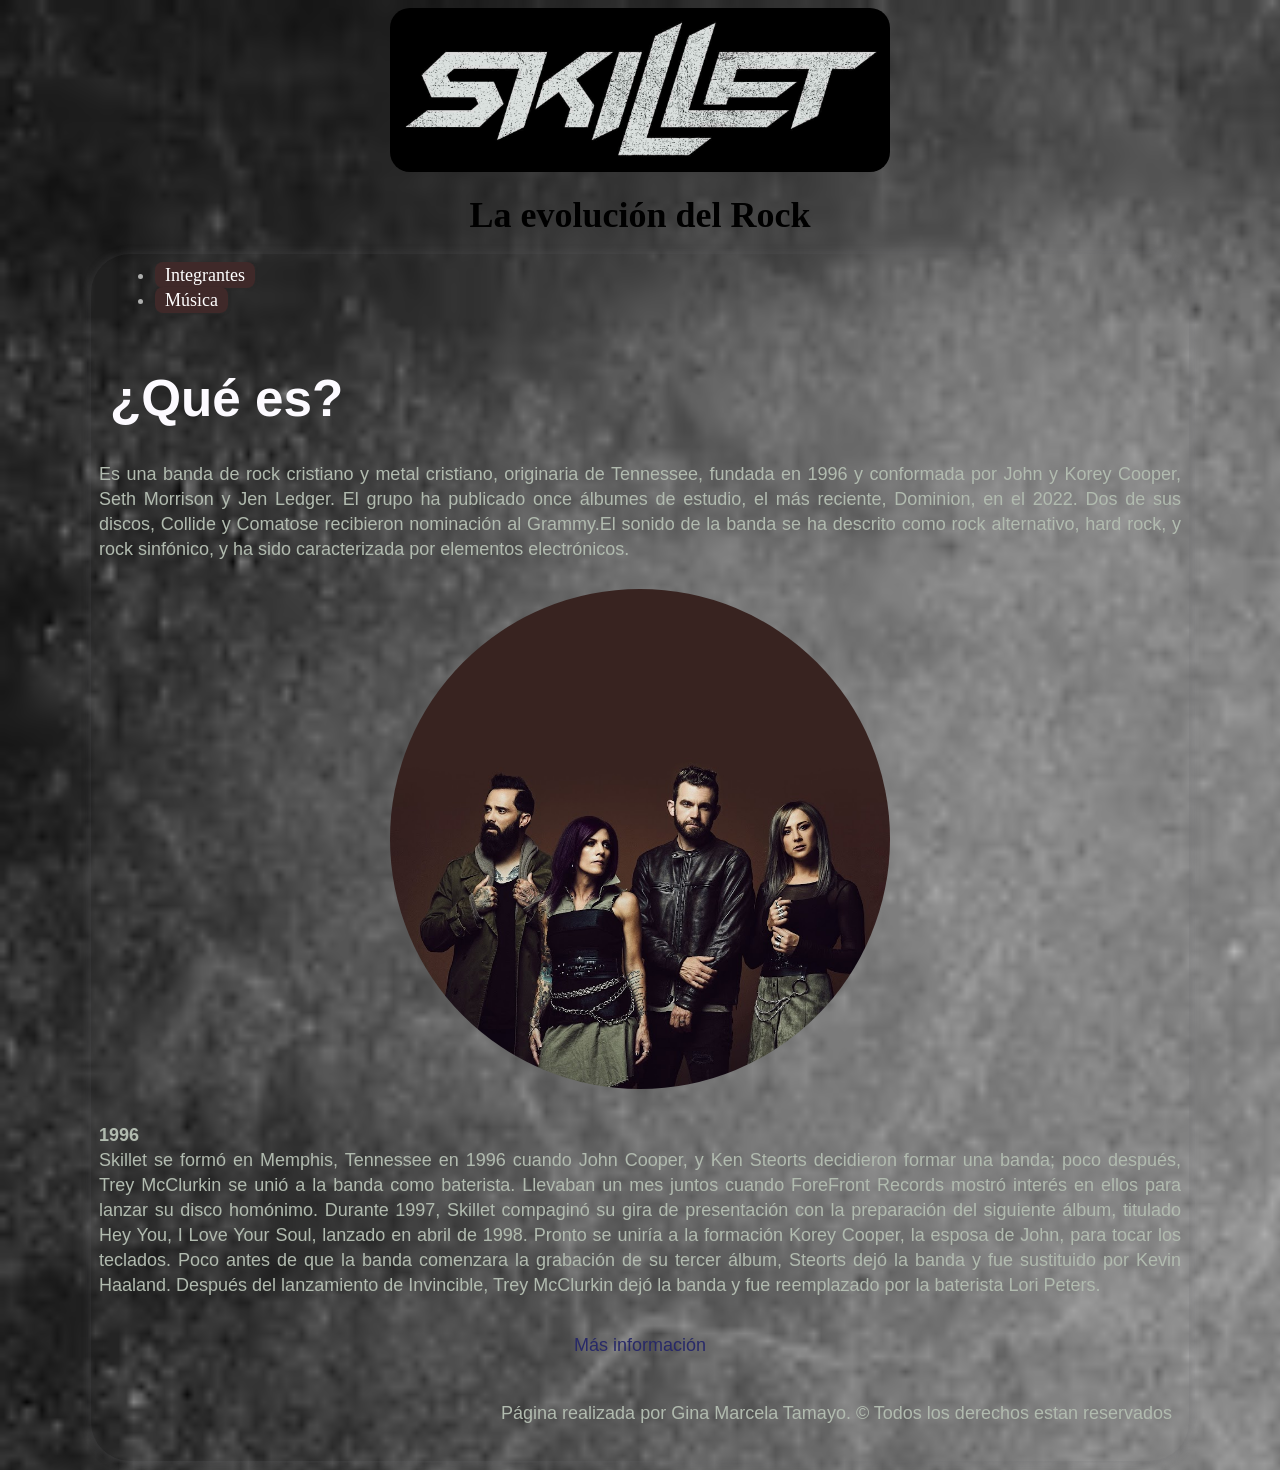
<file: caja registradora/artista/index.html>
<!DOCTYPE html>
<html lang="en">
<head>
    <meta charset="UTF-8">
    <meta http-equiv="X-UA-Compatible" content="IE=edge">
    <meta name="viewport" content="width=device-width, initial-scale=1.0">
    <link rel="stylesheet" href="css/trabajo.css">
    <title>Skillet</title>
</head>
<body>
    <div class="clear"></div>
    <header>
        <center>
            <img src="./imagenes/logp.jpg">
        </center>    
        <div class="clear"></div>
        <h1><b>La evolución del Rock</b></h1>  
    </header>
    <main>
        <nav>
            <ul>
                <li><a href="integrantes.html">Integrantes</a></li>
                <li><a href="musica.html">Música</a></li>
            </ul>
        </nav>
        <section>
            <article>
                <h2>¿Qué es?</h2>
                <p>
                Es una banda de rock cristiano y metal cristiano, originaria de Tennessee, fundada en 1996 y conformada por John y Korey Cooper, Seth Morrison y Jen Ledger. El grupo ha publicado once álbumes de estudio, el más reciente, Dominion, en el 2022. Dos de sus discos, Collide y Comatose recibieron nominación al Grammy.El sonido de la banda se ha descrito como rock alternativo, hard rock, y rock sinfónico, y ha sido caracterizada por elementos electrónicos.
                </p>
                <center>
                    <img src="imagenes/channels4_profile.jpg" height="500px" id="container">
                </center>
            </article>
            <article>
                <p><b>1996</b><br>
                Skillet se formó en Memphis, Tennessee en 1996 cuando John Cooper, y Ken Steorts decidieron formar una banda; poco después, Trey McClurkin se unió a la banda como baterista. Llevaban un mes juntos cuando ForeFront Records mostró interés en ellos para lanzar su disco homónimo.
                Durante 1997, Skillet compaginó su gira de presentación con la preparación del siguiente álbum, titulado Hey You, I Love Your Soul, lanzado en abril de 1998. Pronto se uniría a la formación Korey Cooper, la esposa de John, para tocar los teclados.
                Poco antes de que la banda comenzara la grabación de su tercer álbum, Steorts dejó la banda y fue sustituido por Kevin Haaland. Después del lanzamiento de Invincible, Trey McClurkin dejó la banda y fue reemplazado por la baterista Lori Peters.</p>
            </article>
            <aside>
                <a href="https://es.wikipedia.org/wiki/Skillet">Más información</a>
            </aside>
        </section>
        <footer>
            <p id="pieDePagina">
            Página realizada por Gina Marcela Tamayo. &copy; Todos los derechos estan reservados 
            </p>
        </footer>
    </main>
</body>
</html>
</file>
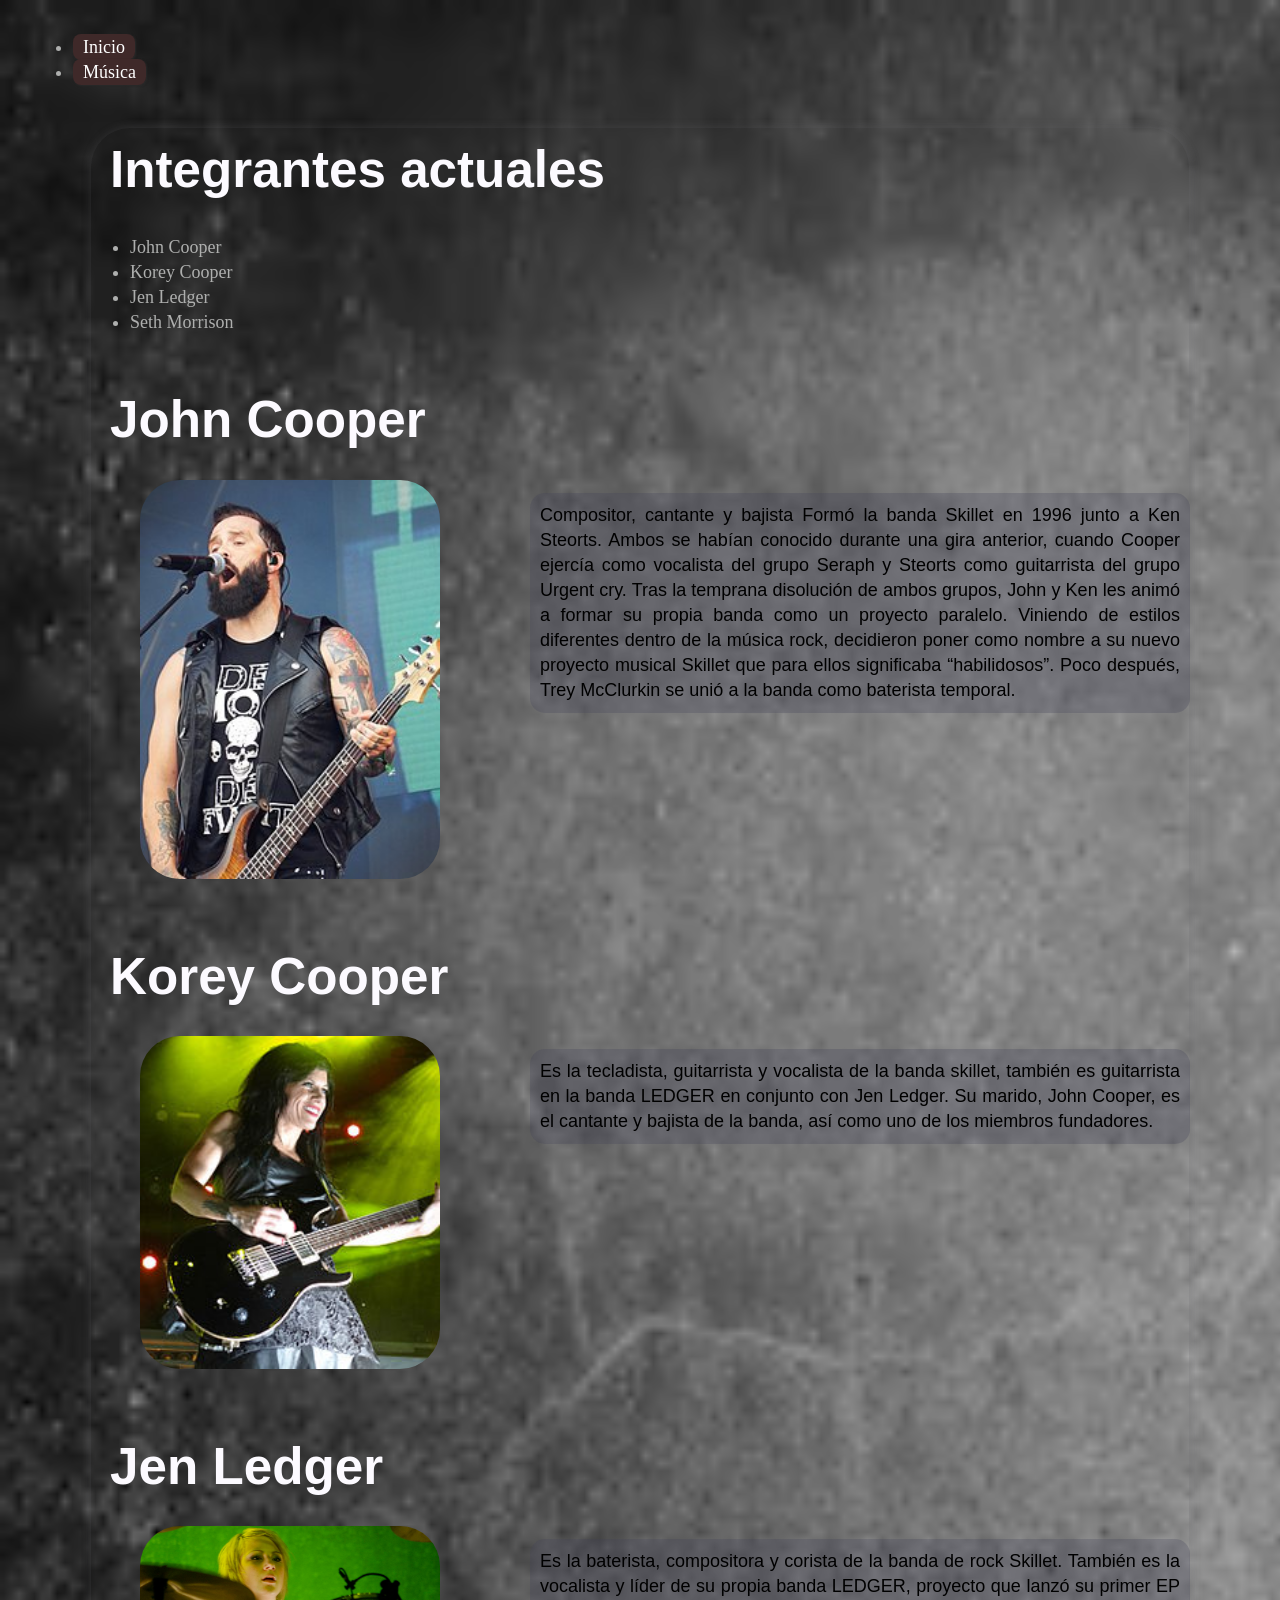
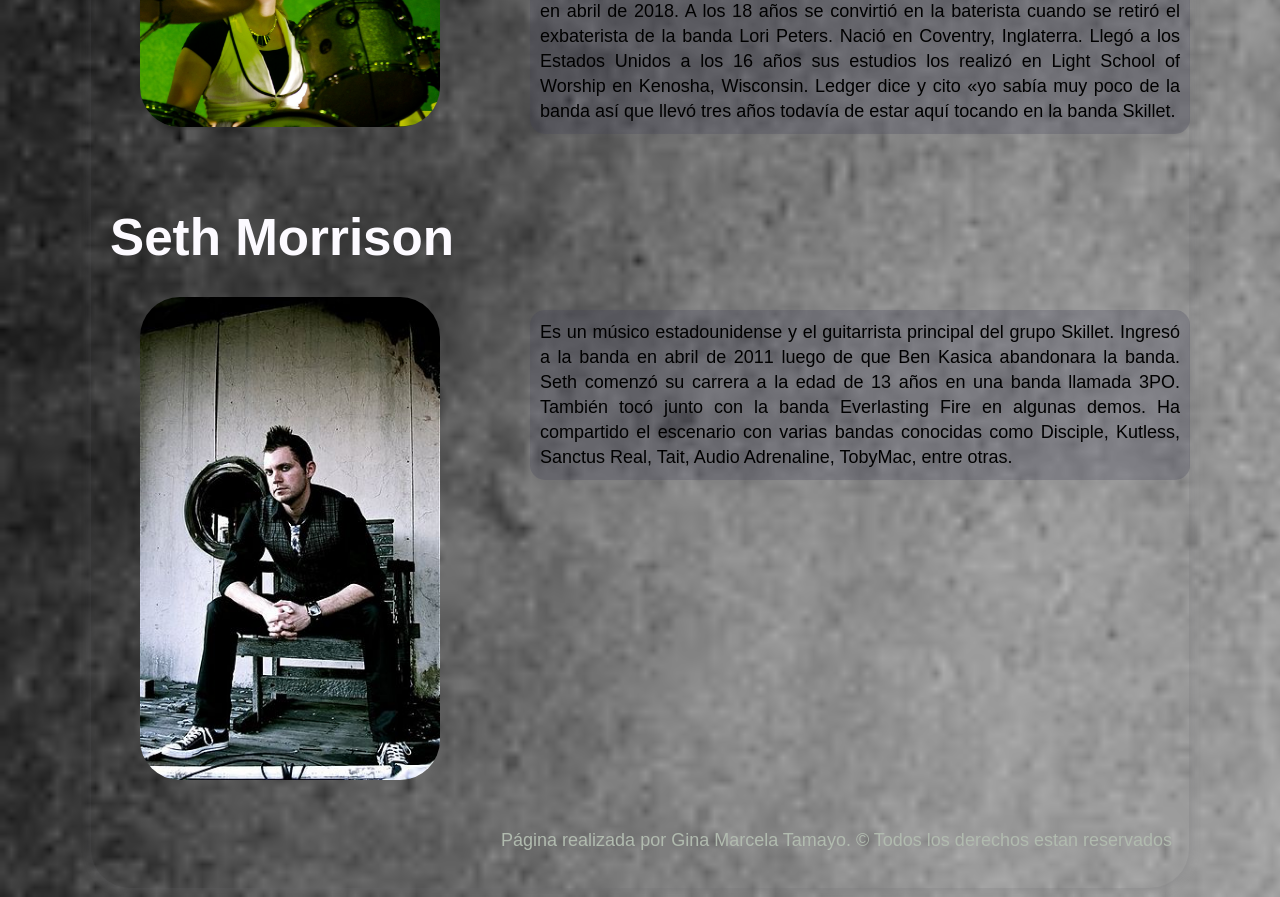
<file: caja registradora/artista/integrantes.html>
<!DOCTYPE html>
<html lang="en">
<head>
    <meta charset="UTF-8">
    <meta http-equiv="X-UA-Compatible" content="IE=edge">
    <meta name="viewport" content="width=device-width, initial-scale=1.0">
    <title>Skillet</title>
    <link rel="stylesheet" href="css/trabajo.css">
</head>
<body>
    <header>
        <nav>
            <ul>
            <li> <a href="index.html">Inicio</a></li>
            <li> <a href="musica.html">Música</a></li>
            </ul>
        </nav>
    </header>
    <main>
        <section>
            <h2>Integrantes actuales</h2>
            <article>
                <ul>
                    <li> John Cooper</li>
                    <li> Korey Cooper</li>
                    <li> Jen Ledger</li>
                    <li> Seth Morrison</li>
                </ul>
             </article>
            <div class="clear"></div>
            <h2>John Cooper</h2>
            <p class="marco">Compositor, cantante y bajista 
            Formó la banda Skillet en 1996 junto a Ken Steorts. Ambos se habían conocido durante una gira anterior, cuando Cooper ejercía como vocalista del grupo Seraph y Steorts como guitarrista del grupo Urgent cry. Tras la temprana disolución de ambos grupos, John y Ken les animó a formar su propia banda como un proyecto paralelo. Viniendo de estilos diferentes dentro de la música rock, decidieron poner como nombre a su nuevo proyecto musical Skillet que para ellos significaba “habilidosos”. Poco después, Trey McClurkin se unió a la banda como baterista temporal.</p>
            <article class="contenido">
                <img src="./imagenes/integrante1.jpg">
            </article>
            <div class="clear"></div>
            <h2> Korey Cooper</h2>
            <p class="marco">Es la tecladista, guitarrista y vocalista de la banda skillet, también es guitarrista en la banda LEDGER en conjunto con Jen Ledger. Su marido, John Cooper, es el cantante y bajista de la banda, así como uno de los miembros fundadores.</p>
            <article class="contenido">
                <img src="./imagenes/integrante2.jpg" class="tamaño">
            </article>
            <div class="clear"></div>
            <h2>Jen Ledger</h2>
            <p class="marco">Es la baterista, compositora y corista de la banda de rock Skillet. También es la vocalista y líder de su propia banda LEDGER, proyecto que lanzó su primer EP en abril de 2018. A los 18 años se convirtió en la baterista cuando se retiró el exbaterista de la banda Lori Peters.
            Nació en Coventry, Inglaterra. Llegó a los Estados Unidos a los 16 años sus estudios los realizó en Light School of Worship en Kenosha, Wisconsin. Ledger dice y cito «yo sabía muy poco de la banda así que llevó tres años todavía de estar aquí tocando en la banda Skillet.</p>
            <article class="contenido">
                <img src="./imagenes/integrante3.jpg">
            </article>
            <div class="clear"></div>
            <h2>Seth Morrison</h2>
            <p class="marco">Es un músico estadounidense y el guitarrista principal del grupo Skillet. 
            Ingresó a la banda en abril de 2011 luego de que Ben Kasica abandonara la banda. Seth comenzó su carrera a la edad de 13 años en una banda llamada 3PO. También tocó junto con la banda Everlasting Fire en algunas demos. Ha compartido el escenario con varias bandas conocidas como Disciple, Kutless, Sanctus Real, Tait, Audio Adrenaline, TobyMac, entre otras.</p>
            <article class="contenido">
                <img src="./imagenes/integrante4.jpg">
            </article>
        </section>
        <footer>
            <p id="pieDePagina">
            Página realizada por Gina Marcela Tamayo. &copy; Todos los derechos estan reservados 
            </p>
        </footer>
    </main>
</body>
</html>
</file>
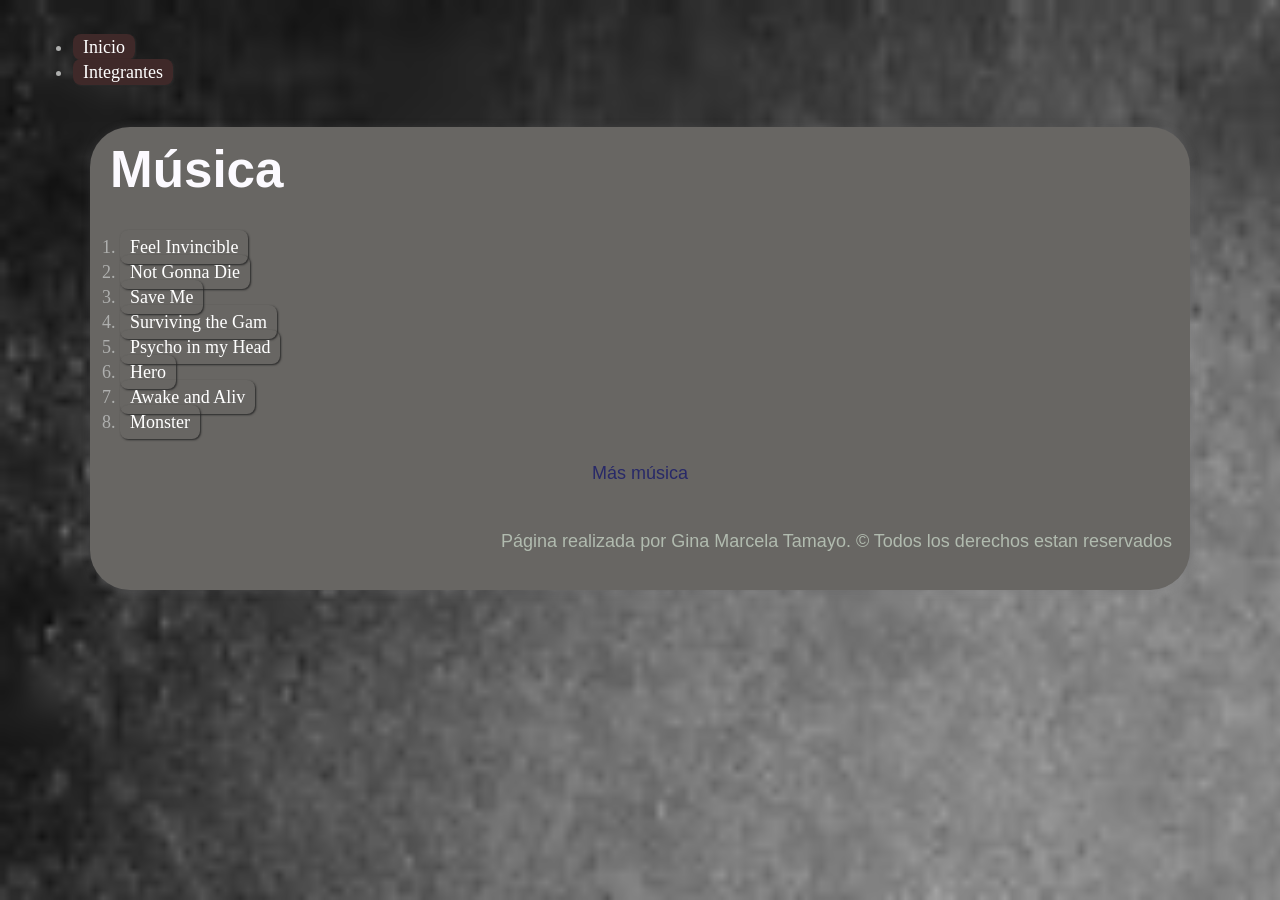
<file: caja registradora/artista/musica.html>
<!DOCTYPE html>
<html lang="en">
<head>
    <meta charset="UTF-8">
    <meta http-equiv="X-UA-Compatible" content="IE=edge">
    <meta name="viewport" content="width=device-width, initial-scale=1.0">
    <title>Skillet</title>
    <link rel="stylesheet" href="css/trabajo.css">
</head>
<body>
    <header>
        <nav>
            <ul>
            <li> <a href="index.html">Inicio</a></li>
            <li> <a href="integrantes.html">Integrantes</a></li>
            </ul>
        </nav>
    </header>
    <main>
        <section>
            <h2><b>Música</b></h2>
                <ol>
                    <li class="color"><a href="https://www.youtube.com/watch?v=Qzw6A2WC5Qo">Feel Invincible</a></li> 
                    <li class="color"><a href="https://www.youtube.com/watch?v=fgmpWkUcpjo">Not Gonna Die</a></li>
                    <li class="color"><a href="https://www.youtube.com/watch?v=pcpB7cFWGxQ">Save Me</a></li>
                    <li class="color"><a href="https://www.youtube.com/watch?v=7IpP6j7je5A">Surviving the Gam</a></li>
                    <li class="color"><a href="https://www.youtube.com/watch?v=3SZBBjmwALQ">Psycho in my Head</a></li>
                    <li class="color"><a href="https://www.youtube.com/watch?v=uGcsIdGOuZY">Hero</a></li>
                    <li class="color"><a href="https://www.youtube.com/watch?v=2aJUnltwsqs">Awake and Aliv</a></li>
                    <li class="color"><a href="https://www.youtube.com/watch?v=1mjlM_RnsVE">Monster</a></li>
                </ol>
                <aside>
                    <a href="https://www.youtube.com/channel/UCE8NoMFnai3tTuwdiQJ-78A">Más música</a>
                </aside>
        </section>
        <footer>
            <p id="pieDePagina">
            Página realizada por Gina Marcela Tamayo. &copy; Todos los derechos estan reservados 
            </p>
        </footer>
    </main>
</body>
</html>
</file>
<file: caja registradora/artista/css/trabajo.css>
*{
   margin: 1;
   padding: 1;
   box-sizing: border-box;
}
body {
    background: url("../imagenes/fondo2.avif");
    background-size: 200%;
    font-size: 18px;
    font-family: Arial, Helvetica, sans-serif;
    text-align: justify;
    line-height: 25px;
}

header img {
   border-radius: 20px;
   width: 500px;

}

main{
   background: url("../imagenes/fondo2.avif");
   background-size: 120% 0%;
   font-size: 18px;
   box-shadow: 1px 1px 10px #6e6e7046;
   border-radius: 40px;
   width: 1100px;
   margin: 4px auto;
   padding: 4px auto;
   background-color: rgb(104, 102, 99);
}
h1 {
   text-align: center;
   font-family: fantasy;
}
ul {
  
   font-family: Cambria, Cochin, Georgia, Times, 'Times New Roman', serif;
   color: #aeafae;
   padding: 10px 5px 0 40px;

}
ul li a {
   text-decoration: none;
   background-color: rgb(63, 41, 41);
   color: #ffffff;
   border-radius: 8px;
   padding: 3px 10px;
   box-shadow: 1px 1px 2px #292929;
    }
ul a:hover{
   background-color: rgb(84, 121, 121);
}

nav {
   margin: 25px;
}

 section h2 {
    color: #fcfaff;
    text-align: start;
    width: 70%;
    padding: 30px 0 0 20px;
    font-size:4vmax;
 }
 section img {
   border-radius: 50%;
}
p {
   padding: 9px;
   color: #b1bbaf;
}
 .clear{

   clear: both;
}

.contenido img{
   border-radius: 40px;
   margin: 5px 20px 5px 50px ;
   width: 300px
   
}
aside{
   text-align: center;
}
aside a{
   color:#282968;
   line-height: 40px;
   text-decoration: none;
}
aside a:hover{
   color: #aeafae;
}

footer{
   text-align: right;
   padding: 9px;

}
.marco{
   border-radius: 15px;
   padding: 10px ;
   background-color: #44445846;
   color: #000000;
   float: right;
   width: 60%;
   margin: 100 0 0 0;
}
ol {
   font-family: Cambria, Cochin, Georgia, Times, 'Times New Roman', serif;
   color: #aeafae;
   padding: 10px 0 0 30px;
}
.color a{
   text-decoration: none;
   color: #ffffff;
   border-radius: 8px;
   padding: 7px 10px;
   box-shadow: 1px 1px 2px #292929;
}
ol a:hover{
   color: aqua;
}
</file>
